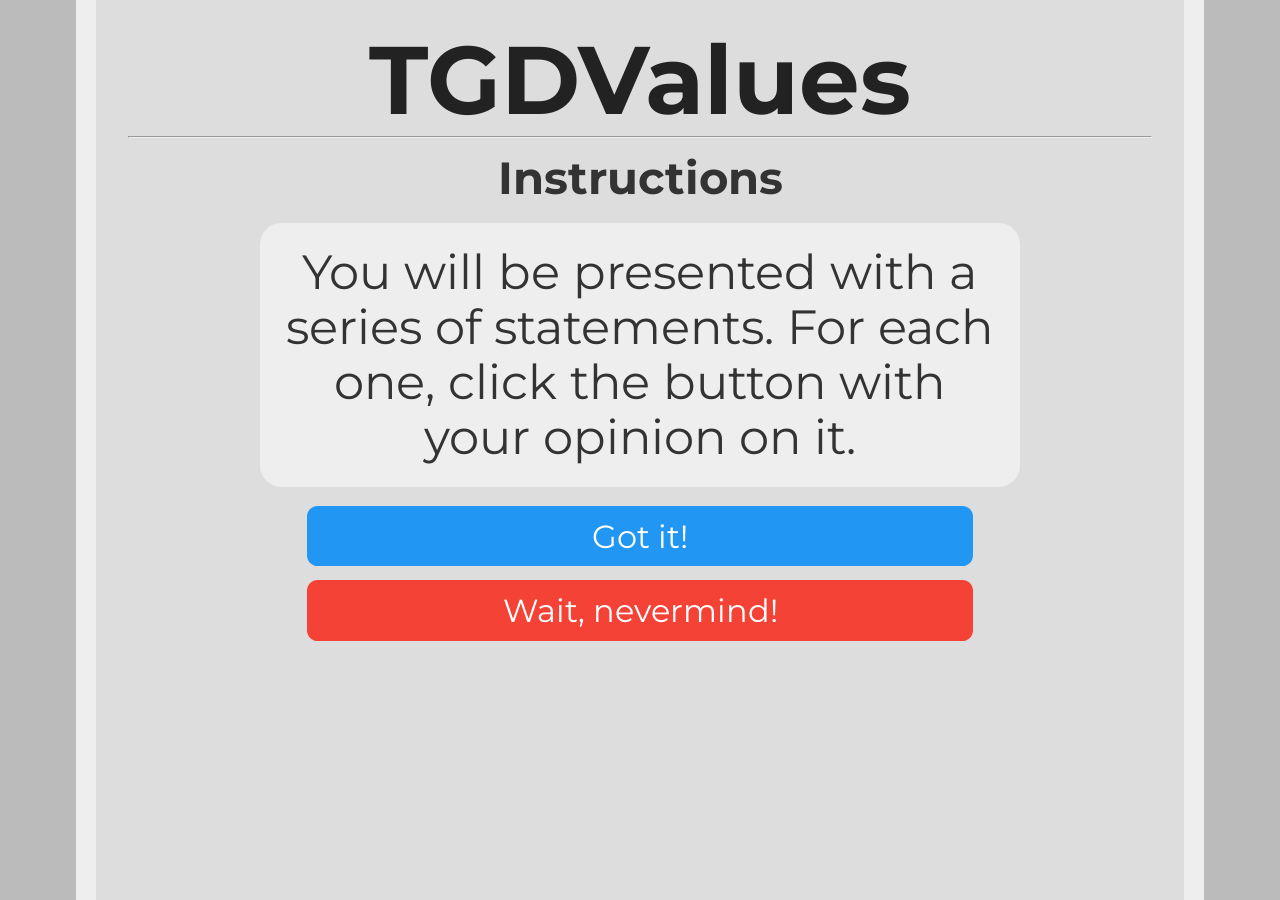
<file: instructions.html>
<head>
<link href="https://fonts.googleapis.com/css?family=Montserrat:300,400,700|Roboto:400,700" rel="stylesheet">
<link href='style.css' rel='stylesheet' type='text/css'>
<title>TGDValues Quiz</title>
<link rel="icon" type="x-icon" href="icon.png">
<link rel="shortcut icon" type="x-icon" href="icon.png">
<meta charset="utf-8">
<script async src="//pagead2.googlesyndication.com/pagead/js/adsbygoogle.js"></script>
<script>
  (adsbygoogle = window.adsbygoogle || []).push({
    google_ad_client: "ca-pub-6511426299019766",
    enable_page_level_ads: true
  });
</script>
</head>
<body>

<h1>TGDValues</h1>
<hr>
<h2 style="text-align:center;">Instructions</h2>
<p class="question">You will be presented with a series of statements. For each one, click the button with your opinion on it.</p>
<button class="button" onclick="location.href='quiz.html';">Got it!</button> <br>
<button class="button disagree" onclick="location.href='index.html';">Wait, nevermind!</button> <br>

<!-- Website visit statistics - no personal information is collected! -->
<script type="text/javascript">
var sc_project=11325211;
var sc_invisible=1;
var sc_security="fd9f0659";
var scJsHost = (("https:" == document.location.protocol) ?
"https://secure." : "http://www.");
document.write("<sc"+"ript type='text/javascript' src='" +
scJsHost+
"statcounter.com/counter/counter.js'></"+"script>");
</script>
<noscript><div class="statcounter"><a title="web stats"
href="http://statcounter.com/" target="_blank"><img
class="statcounter"
src="//c.statcounter.com/11325211/0/fd9f0659/1/" alt="web
stats"></a></div></noscript>
</body>
</file>
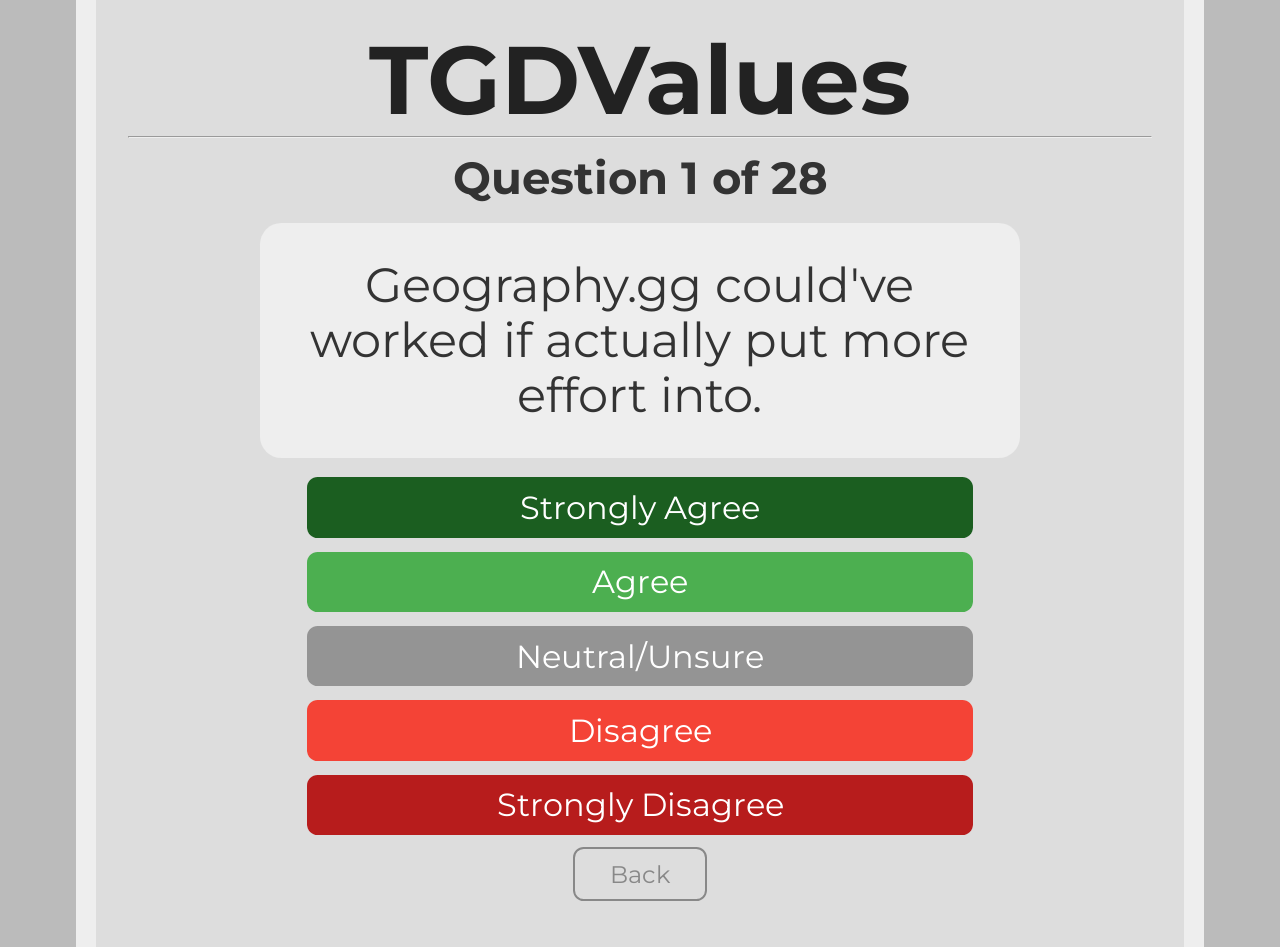
<file: quiz.html>
<head>
<link href="https://fonts.googleapis.com/css?family=Montserrat:300,400,700|Roboto:400,700" rel="stylesheet">
<link href='style.css' rel='stylesheet' type='text/css'>
<title>TGDValues Quiz</title>
<link rel="icon" type="x-icon" href="icon.png">
<link rel="shortcut icon" type="x-icon" href="icon.png">
<meta charset="utf-8">
<script async src="//pagead2.googlesyndication.com/pagead/js/adsbygoogle.js"></script>
<script>
  (adsbygoogle = window.adsbygoogle || []).push({
    google_ad_client: "ca-pub-6511426299019766",
    enable_page_level_ads: true
  });
</script>
</head>
<body>
<script type="application/javascript"
        src="questions.js">
</script>
<h1>TGDValues</h1>
<hr>
<h2 style="text-align:center;" id="question-number">Loading...</h2>
<p class="question" id="question-text"></p>
<button class="button stronglyAgree" onclick="next_question( 1.0)">Strongly Agree</button> <br>
<button class="button agree" onclick="next_question( 0.5)">Agree</button> <br>
<button class="button neutral" onclick="next_question( 0.0)">Neutral/Unsure</button> <br>
<button class="button disagree" onclick="next_question(-0.5)">Disagree</button> <br>
<button class="button stronglyDisagree" onclick="next_question(-1.0)">Strongly Disagree</button> <br>
<button class="small_button" onclick="prev_question()" id="back_button">Back</button>
<button class="small_button_off" id="back_button_off">Back</button><br>

<!-- Website visit statistics - no personal information is collected! -->
<script type="text/javascript">
var sc_project=11325211;
var sc_invisible=1;
var sc_security="fd9f0659";
var scJsHost = (("https:" == document.location.protocol) ?
"https://secure." : "http://www.");
document.write("<sc"+"ript type='text/javascript' src='" +
scJsHost+
"statcounter.com/counter/counter.js'></"+"script>");
</script>
<noscript><div class="statcounter"><a title="web stats"
href="http://statcounter.com/" target="_blank"><img
class="statcounter"
src="//c.statcounter.com/11325211/0/fd9f0659/1/" alt="web
stats"></a></div></noscript>

<!-- JavaScript for the test itself -->
<script>
    var max_mainplot, max_globalist, max_liberty, max_newgen; // Max possible scores
    max_mainplot = max_globalist = max_liberty = max_newgen = 0;
    let mainplot_array = new Array(questions.length);
    let globalist_array = new Array(questions.length);
    let liberty_array = new Array(questions.length);
    let newgen_array = new Array(questions.length);
    var qn = 0; // Question number
    init_question();
    for (var i = 0; i < questions.length; i++) {
        max_mainplot += Math.abs(questions[i].effect.mainplot)
        max_globalist += Math.abs(questions[i].effect.globalist)
        max_liberty += Math.abs(questions[i].effect.liberty)
        max_newgen += Math.abs(questions[i].effect.newgen)
    }
    function init_question() {
        document.getElementById("question-text").innerHTML = questions[qn].question;
        document.getElementById("question-number").innerHTML = "Question " + (qn + 1) + " of " + (questions.length);
        if (qn == 0) {
            document.getElementById("back_button").style.display = 'none';
            document.getElementById("back_button_off").style.display = 'block';
        } else {
            document.getElementById("back_button").style.display = 'block';
            document.getElementById("back_button_off").style.display = 'none';
        }

    }

    function next_question(mult) {
        mainplot_array[qn] = mult*questions[qn].effect.mainplot
        globalist_array[qn] = mult*questions[qn].effect.globalist
        liberty_array[qn] = mult*questions[qn].effect.liberty
        newgen_array[qn] = mult*questions[qn].effect.newgen
        qn++;
        if (qn < questions.length) {
            init_question();
        } else {
            results();
        }
    }

    function prev_question() {
        if (qn == 0) {
            return;
        }
        qn--;
        init_question();
    }

    function calc_score(score,max) {
        return (100*(max+score)/(2*max)).toFixed(1)
    }

    function results() {
        let final_mainplot = mainplot_array.reduce((a, b) => a + b, 0)
        let final_globalist = globalist_array.reduce((a, b) => a + b, 0)
        let final_liberty = liberty_array.reduce((a, b) => a + b, 0)
        let final_newgen = newgen_array.reduce((a, b) => a + b, 0)
        location.href = `results.html`
            + `?e=${calc_score(final_mainplot,max_mainplot)}`
            + `&d=${calc_score(final_globalist,max_globalist)}`
            + `&g=${calc_score(final_liberty,max_liberty)}`
            + `&s=${calc_score(final_newgen,max_newgen)}`
    }
</script>
</body>
</file>
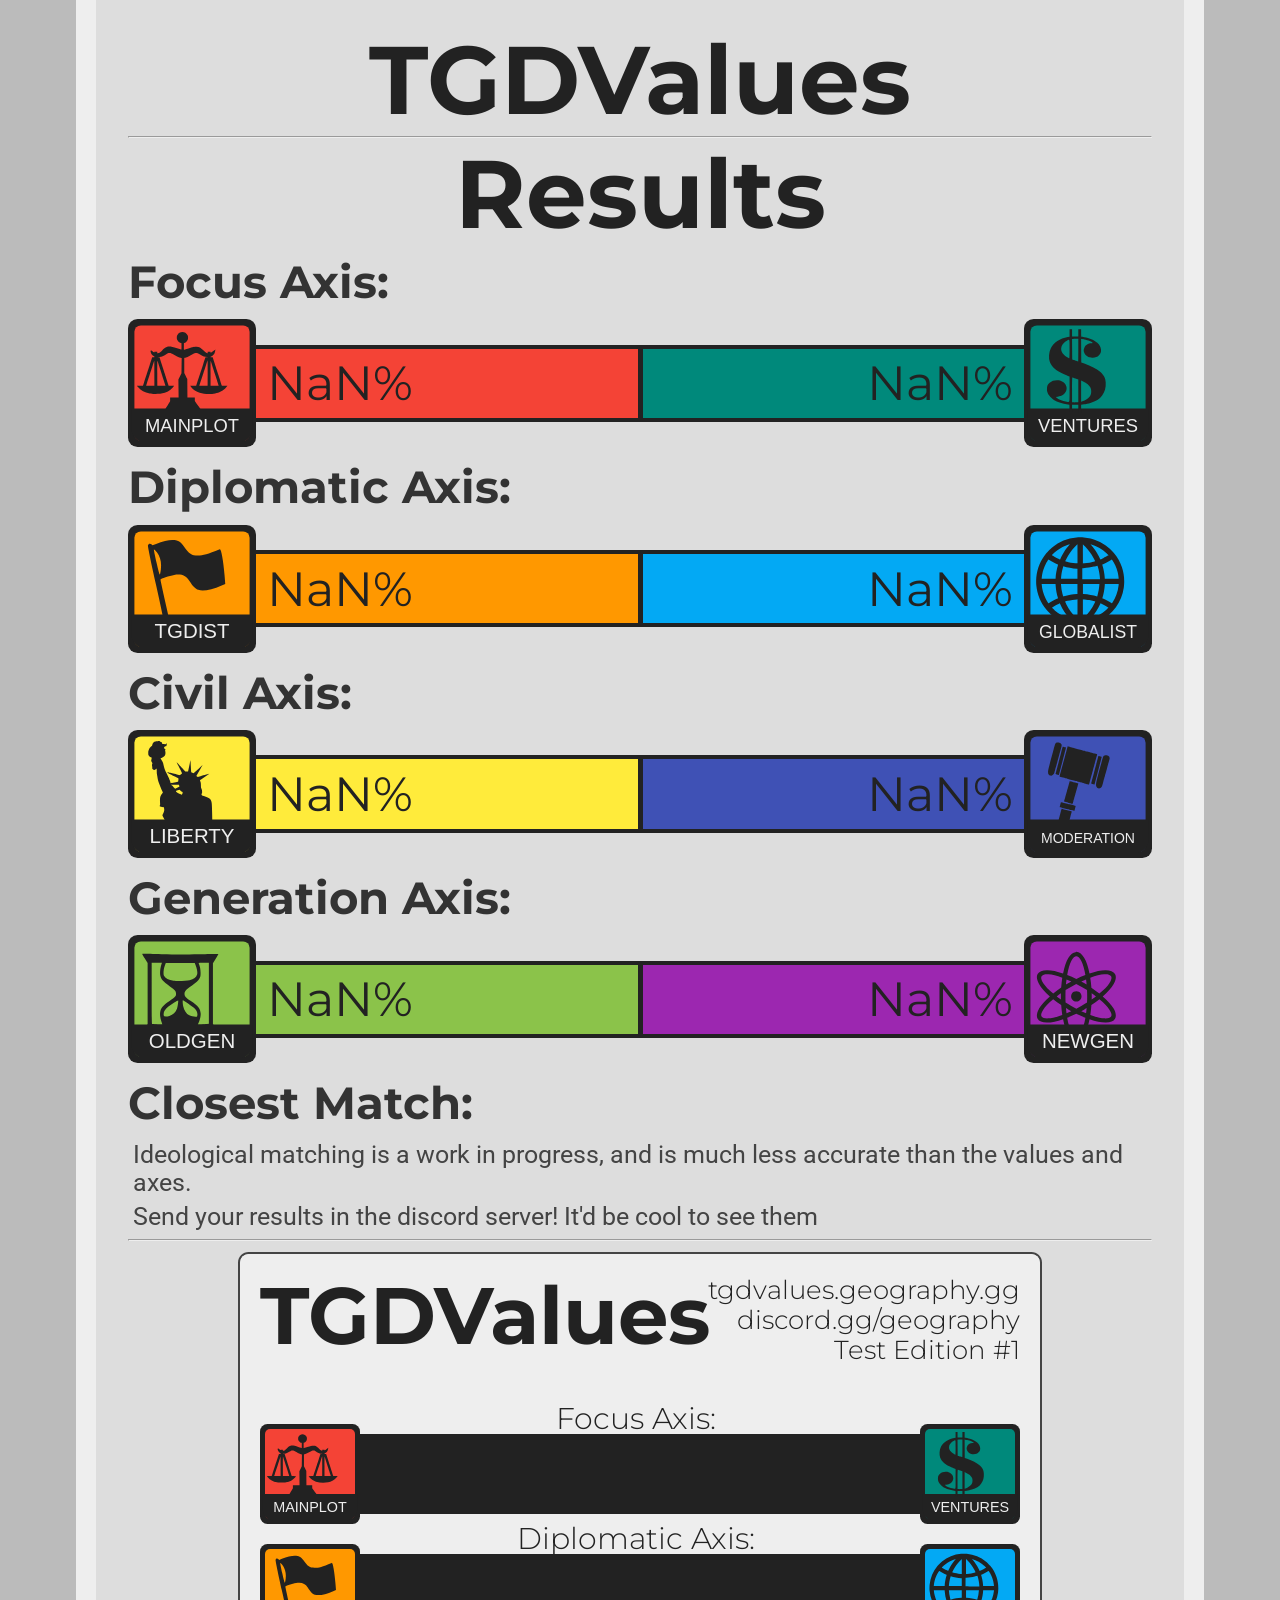
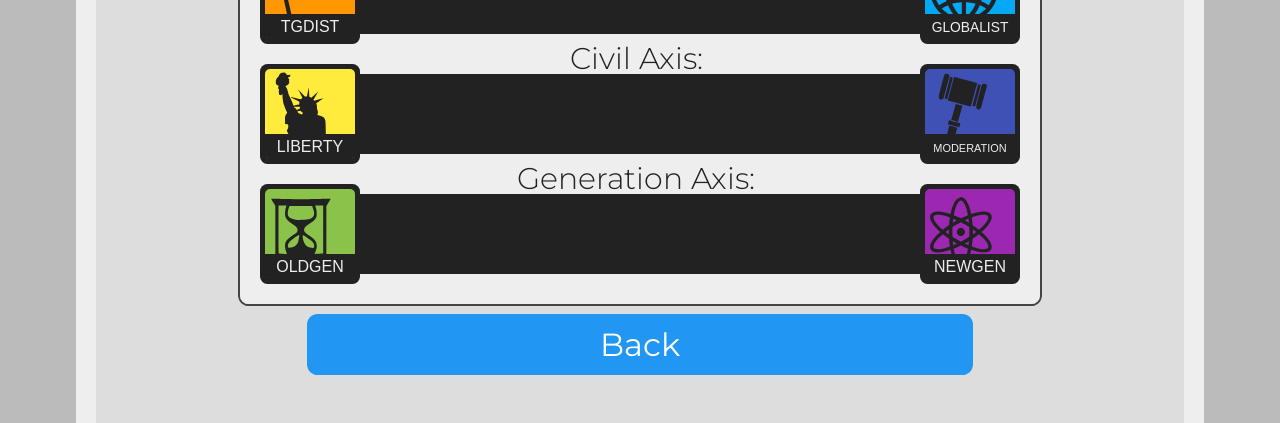
<file: results.html>
<head>
<link href="https://fonts.googleapis.com/css?family=Montserrat:300,400,700|Roboto:400,700" rel="stylesheet">
<link href='style.css' rel='stylesheet' type='text/css'>
<title>TGDValues Results</title>
<link rel="icon" type="x-icon" href="icon.png">
<link rel="shortcut icon" type="x-icon" href="icon.png">
<meta charset="utf-8">
<script>
  version = "Test Edition #1" //Remember to update this before making changes to the test itself!
</script>
</head>
<script type="application/javascript"
        src="ideologies.js">
</script>

<body>
<h1>TGDValues</h1>
<hr>

<h1>Results</h1>

<h2>Focus Axis: <span class="weight-300" id="focus-label"></span></h2>
<div class="axis">
    <img id="img-mainplot" src="value_images/mainplot.svg" height="128pt"/>
    <div class="bar mainplot" id="bar-mainplot"><div class="text-wrapper" id="mainplot"></div></div>
    <div class="bar ventures" id="bar-ventures"><div class="text-wrapper" id="ventures"></div></div>
    <img id="img-ventures" src="value_images/ventures.svg" height="128pt"/>
</div>
<h2>Diplomatic Axis: <span class="weight-300" id="diplomatic-label"></span></h2>
<div class="axis">
    <img id="img-tgdist" src="value_images/tgdist.svg" height="128pt"/>
    <div class="bar tgdist" id="bar-tgdist"><div class="text-wrapper" id="tgdist"></div></div>
    <div class="bar globalist" id="bar-globalist"><div class="text-wrapper" id="globalist"></div></div>
    <img id="img-globalist" src="value_images/globalist.svg" height="128pt"/>
</div>
<h2>Civil Axis: <span class="weight-300" id="civil-label"></span></h2>
<div class="axis">
    <img id="img-liberty" src="value_images/liberty.svg" height="128pt"/>
    <div class="bar liberty" id="bar-liberty"><div class="text-wrapper" id="liberty"></div></div>
    <div class="bar moderation" id="bar-moderation"><div class="text-wrapper" id="moderation"></div></div>
    <img id="img-moderation" src="value_images/moderation.svg" height="128pt"/>
</div>
<h2>Generation Axis: <span class="weight-300" id="generation-label"></span></h2>
<div class="axis">
    <img id="img-oldgen" src="value_images/oldgen.svg" height="128pt"/>
    <div class="bar oldgen" id="bar-oldgen"><div class="text-wrapper" id="oldgen"></div></div>
    <div class="bar newgen" id="bar-newgen"><div class="text-wrapper" id="newgen"></div></div>
    <img id="img-newgen" src="value_images/newgen.svg" height="128pt"/>
</div>
<h2>Closest Match: <span class="weight-300" id="ideology-label"></span></h2>
<p>Ideological matching is a work in progress, and is much less accurate than the values and axes.</p>
<p>Send your results in the discord server! It'd be cool to see them</p>
<hr/>
<img src="" id="banner">
<button class="button" onclick="location.href='index.html';">Back</button> <br>
<!-- Website visit statistics - no personal information is collected! -->
<script type="text/javascript">
var sc_project=11325211;
var sc_invisible=1;
var sc_security="fd9f0659";
var scJsHost = (("https:" == document.location.protocol) ?
"https://secure." : "http://www.");
document.write("<sc"+"ript type='text/javascript' src='" +
scJsHost+
"statcounter.com/counter/counter.js'></"+"script>");
</script>
<noscript><div class="statcounter"><a title="web stats"
href="http://statcounter.com/" target="_blank"><img
class="statcounter"
src="//c.statcounter.com/11325211/0/fd9f0659/1/" alt="web
stats"></a></div></noscript>
<script>
    function getQueryVariable(variable)
    {
           var query = window.location.search.substring(1)
           var vars = query.split("&")
           for (var i=0;i<vars.length;i++) {
                   var pair = vars[i].split("=")
                   if(pair[0] == variable) {return pair[1]}
           }
           return(NaN);
    }

    function setBarValue(name, value) {
        innerel = document.getElementById(name)
        outerel = document.getElementById("bar-" + name)
        outerel.style.width = (value + "%")
        innerel.innerHTML = (value + "%")
        if (innerel.offsetWidth + 20 > outerel.offsetWidth) {
            innerel.style.visibility = "hidden"
        }
    }

    focusArray = ["Extreme Mainplot","Strong Mainplot","Mainplot","Balanced","Ventures","Strong Ventures","Extreme Ventures"]
    diplomaticArray = ["Extreme Globalist","Strong Globalist","Globalist","Balanced","TGDist","Strong TGDist","Extreme TGDist"]
    civilArray = ["Extreme Liberty","Strong Liberty","Liberty","Balanced","Moderation","Strong Moderation","Extreme Moderation"]
    generationArray = ["Extreme Newgen","Strong Newgen","Newgen","Balanced","Oldgen","Strong Oldgen","Extreme Oldgen"]

    function setLabel(val,ary) {
        if (val > 100) { return "" } else
        if (val > 90) { return ary[0] } else
        if (val > 75) { return ary[1] } else
        if (val > 60) { return ary[2] } else
        if (val >= 40) { return ary[3] } else
        if (val >= 25) { return ary[4] } else
        if (val >= 10) { return ary[5] } else
        if (val >= 0) { return ary[6] } else
        	{return ""}
    }

    mainplot  = getQueryVariable("e")
    globalist     = getQueryVariable("d")
    liberty   = getQueryVariable("g")
    newgen  = getQueryVariable("s")
    ventures    = (100 - mainplot).toFixed(1)
    tgdist     = (100 - globalist   ).toFixed(1)
    moderation = (100 - liberty ).toFixed(1)
    oldgen = (100 - newgen).toFixed(1)

    setBarValue("mainplot", mainplot)
    setBarValue("ventures", ventures)
    setBarValue("globalist", globalist)
    setBarValue("tgdist", tgdist)
    setBarValue("liberty", liberty)
    setBarValue("moderation", moderation)
    setBarValue("newgen", newgen)
    setBarValue("oldgen", oldgen)

    document.getElementById("focus-label").innerHTML = setLabel(mainplot, focusArray)
    document.getElementById("diplomatic-label").innerHTML = setLabel(globalist, diplomaticArray)
    document.getElementById("civil-label").innerHTML = setLabel(liberty, civilArray)
    document.getElementById("generation-label").innerHTML = setLabel(newgen, generationArray)

    ideology = ""
    ideodist = Infinity
    for (var i = 0; i < ideologies.length; i++) {
        dist = 0
        dist += Math.pow(Math.abs(ideologies[i].stats.mainplot - mainplot), 2)
        dist += Math.pow(Math.abs(ideologies[i].stats.liberty - liberty), 2)
        dist += Math.pow(Math.abs(ideologies[i].stats.globalist - globalist), 1.73856063)
        dist += Math.pow(Math.abs(ideologies[i].stats.newgen - newgen), 1.73856063)
        if (dist < ideodist) {
            ideology = ideologies[i].name
            ideodist = dist
        }
    }
    document.getElementById("ideology-label").innerHTML = ideology

    function createImage(src, x, y, w, h) {
        img = new Image ()
        img.src = src
        img.onLoad = function() {
            ctx.drawImage(img, x, y, w, h)
        }
    }

    window.onload = function() {
        var c = document.createElement("canvas")
        var ctx = c.getContext("2d")
        c.width = 800;
        c.height = 650;
        ctx.fillStyle = "#EEEEEE"
        ctx.fillRect(0,0,800,650);

        img = document.getElementById("img-mainplot")
        ctx.drawImage(img, 20, 170, 100, 100);
        img = document.getElementById("img-ventures")
        ctx.drawImage(img, 680, 170, 100, 100)
        img = document.getElementById("img-tgdist")
        ctx.drawImage(img, 20, 290, 100, 100)
        img = document.getElementById("img-globalist")
        ctx.drawImage(img, 680, 290, 100, 100)
        img = document.getElementById("img-liberty")
        ctx.drawImage(img, 20, 410, 100, 100)
        img = document.getElementById("img-moderation")
        ctx.drawImage(img, 680, 410, 100, 100)
        img = document.getElementById("img-oldgen")
        ctx.drawImage(img, 20, 530, 100, 100)
        img = document.getElementById("img-newgen")
        ctx.drawImage(img, 680, 530, 100, 100)

        ctx.fillStyle="#222222"
        ctx.fillRect(120, 180, 560, 80)
        ctx.fillRect(120, 300, 560, 80)
        ctx.fillRect(120, 420, 560, 80)
        ctx.fillRect(120, 540, 560, 80)
        ctx.fillStyle="#f44336"
        ctx.fillRect(120, 184, 5.6*mainplot-2, 72)
        ctx.fillStyle="#00897b"
        ctx.fillRect(682-5.6*ventures, 184, 5.6*ventures-2, 72)
        ctx.fillStyle="#ff9800"
        ctx.fillRect(120, 304, 5.6*tgdist-2, 72)
        ctx.fillStyle="#03a9f4"
        ctx.fillRect(682-5.6*globalist, 304, 5.6*globalist-2, 72)
        ctx.fillStyle="#ffeb3b"
        ctx.fillRect(120, 424, 5.6*liberty-2, 72)
        ctx.fillStyle="#3f51b5"
        ctx.fillRect(682-5.6*moderation, 424, 5.6*moderation-2, 72)
        ctx.fillStyle="#8bc34a"
        ctx.fillRect(120, 544, 5.6*oldgen-2, 72)
        ctx.fillStyle="#9c27b0"
        ctx.fillRect(682-5.6*newgen, 544, 5.6*newgen-2, 72)
        ctx.fillStyle="#222222"
        ctx.font="700 80px Montserrat"
        ctx.textAlign="left"
        ctx.fillText("TGDValues", 20, 90)
        ctx.font="50px Montserrat"
        ctx.fillText(ideology, 20, 140)

        ctx.textAlign="left"
        if (mainplot  > 30) {ctx.fillText(mainplot + "%", 130, 237.5)}
        if (tgdist     > 30) {ctx.fillText(tgdist + "%", 130, 357.5)}
        if (liberty   > 30) {ctx.fillText(liberty + "%", 130, 477.5)}
        if (oldgen > 30) {ctx.fillText(oldgen + "%", 130, 597.5)}
        ctx.textAlign="right"
        if (ventures    > 30) {ctx.fillText(ventures + "%", 670, 237.5)}
        if (globalist     > 30) {ctx.fillText(globalist + "%", 670, 357.5)}
        if (moderation > 30) {ctx.fillText(moderation + "%", 670, 477.5)}
        if (newgen  > 30) {ctx.fillText(newgen + "%", 670, 597.5)}

        ctx.font="300 26px Montserrat"
        ctx.fillText("tgdvalues.geography.gg", 780, 45)
        ctx.fillText("discord.gg/geography", 780, 75)
        ctx.fillText(version, 780, 105)
        ctx.font="300 30px Montserrat"
        ctx.textAlign="center"
        ctx.fillText("Focus Axis: " + document.getElementById("focus-label").innerHTML, 400, 175)
        ctx.fillText("Diplomatic Axis: " + document.getElementById("diplomatic-label").innerHTML, 400, 295)
        ctx.fillText("Civil Axis: " + document.getElementById("civil-label").innerHTML, 400, 415)
        ctx.fillText("Generation Axis: " + document.getElementById("generation-label").innerHTML, 400, 535)

        document.getElementById("banner").src = c.toDataURL();
    }
    </script>
</body>
</file>
<file: style.css>
html {
    background-color: #bbbbbb;
    padding: 0px;
    scroll-behavior: smooth;
}
body {
    width: 80%;
    min-height: calc(100vh - 4em);
    margin: 0 auto;
    padding: 2em;
    background-color: #dddddd;
    border-color: #eeeeee;
    border-left-style: solid;
    border-right-style: solid;
    border-width: 20px;
}
p {
    color: #444444;
    font-family: 'Roboto', sans-serif;
    font-size: 18.5pt;
    line-height: 1.15;
    margin: 4pt;
}

p.value {
    margin-top: 22px;
    margin-bottom: 22px;
    text-indent: -16pt;
    margin-left: 20pt;
    font-size: 24pt;
    line-height: 2.11666656px;
    letter-spacing: 0.03em;
    font-family: 'Montserrat';
}

p.axis_name {
    margin-top: 50px;
    color: #333333;
    font-size: 19pt;
    font-family: 'Montserrat';
}
p.question {
    margin: 16pt auto;
    color: #333333;
    font-family: 'Montserrat', sans-serif;
    font-weight: normal;
    width: 70%;
    min-width: 500pt;
    min-height: 144pt;
    background-color: #eeeeee;
    padding: 16pt;
    border-radius: 16pt;
    font-size: 36pt;
    display: flex;
    justify-content: center;
    align-items: center;
    text-align: center;

}
h1 {
    color: #222222;
    font-family: 'Montserrat', sans-serif;
    font-size: 72pt;
    text-align: center;
    line-height: 72pt;
    margin-top: 0pt;
    margin-bottom: 0pt;
}
h2 {
    color: #333333;
    font-family: 'Montserrat', sans-serif;
    font-size: 34pt;
    line-height: 36pt;
    margin-top: 12pt;
    margin-bottom: 10pt;
}
li {
    font-size: 16pt;
    text-indent: 16pt;
}
a {
    font-family: inherit;
}
div.center {
    background-color: #eeeeee;
    font-family: 'Montserrat', sans-serif;
    border-radius: 8pt;
    padding: 6pt;
    color: white;
    width: 50%;
    min-width: 488pt;
    text-align: center;
    text-decoration: none;
    display: block;
    font-size: 24pt;
    margin: auto;
}
img.quadcolumn {
    width: 23.75%;
    transition: transform .3s;
}
img.quadcolumn:hover {
    transform: scale(1.05);
  }
div.quadcolumn {
    width: 23.75%;
}
div.axis_name {
    color: #333333;
    font-size: 19pt;
    font-family: 'Montserrat';
    display: inline-block;
    padding-bottom: 8.65pt;
}
.spacer {
    display: flex;
}
.spacer > div{
    margin-top: 10px;
    display: inline-block;
    *display: inline; /* For IE7 */
    text-align: center;
}
.button {
    background-color: #2196f3;
    font-family: 'Montserrat', sans-serif;
    border: none;
    border-radius: 8pt;
    color: white;
    padding: 8pt;
    width: 50%;
    min-width: 500pt;
    text-align: center;
    text-decoration: none;
    display: block;
    font-size: 24pt;
    margin: -2px auto;
    cursor: pointer;
}
.button:hover, .button:focus { background: #1687e0; }
.stronglyAgree { background: #1b5e20; }
.stronglyAgree:hover, .stronglyAgree:focus { background: #154a19; }
.agree { background: #4caf50; }
.agree:hover, .agree:focus { background: #29942e; }
.neutral { background: #949494; }
.neutral:hover, .neutral:focus { background: #656565; }
.disagree { background: #f44336; }
.disagree:hover, .disagree:focus { background: #d6271a; }
.stronglyDisagree { background: #b71c1c; }
.stronglyDisagree:hover, .stronglyDisagree:focus { background: #a00e0e; }

.small_button, .small_button_off {
    background-color: #333;
    font-family: 'Montserrat', sans-serif;
    border: none;
    border-radius: 8pt;
    color: white;
    padding: 8pt;
    width: 10%;
    min-width: 100pt;
    text-align: center;
    text-decoration: none;
    display: block;
    font-size: 18pt;
    margin: -2px auto;
    cursor: pointer;
}

.small_button:hover, .small_button:focus {
    background: #222;
}

.small_button_off {
    background-color: #ddd;
    color: #888;
    border: 2px solid #888;
    cursor: not-allowed;
    margin: -4px auto;
}
.arrow {
    width: 60%;
    height: auto;
}
div.explanation_blurb_left {
    vertical-align: top;
    width: 37%;
    margin-left: 1%;
    margin-right: 1%;
}
div.explanation_blurb_right {
    vertical-align: top;
    width: 37%;
    margin-left: 1%;
    margin-right: 1%;
}
div.explanation_axis {
    width: 20.9%;
    vertical-align: top;
}
div.axis {
    width: 100%;
    display: flex;
    align-items: center;
    justify-content: center;
}
div.bar {
    height: 36pt;
    line-height: 36pt;
    padding: 8pt;
    margin-top: 4pt;
    margin-bottom: 4pt;
    border-width: 4px;
    border-right-width: 1px;
    border-top-style: solid;
    border-bottom-style: solid;
    border-color: #222222;
    background-color: #eeeeee;
    display: block;
    width: 50%;
}
div.text-wrapper {
    font-family: 'Montserrat', sans-serif;
    font-size: 36pt;
    line-height: 36pt;
    color: #222222;
    display: inline-block;
}
div.mainplot {
    background-color: #f44336;
    text-align: left;
    border-right-style: solid;
}
div.ventures {
    background-color: #00897b;
    text-align: right;
    border-left-style: solid;
}
div.liberty {
    background-color: #ffeb3b;
    text-align: left;
    border-right-style: solid;
}
div.moderation {
    background-color: #3f51b5;
    text-align: right;
    border-left-style: solid;
}
div.globalist {
    background-color: #03a9f4;
    text-align: right;
    border-left-style: solid;
}
div.tgdist {
    background-color: #ff9800;
    text-align: left;
    border-right-style: solid;
}
div.newgen {
    background-color: #9c27b0;
    text-align: right;
    border-left-style: solid;
}
div.oldgen {
    background-color: #8bc34a;
    text-align: left;
    border-right-style: solid;
}
span.weight-300 {
    font-weight: 300;
}
.explanation_bg {
    background-color: #eeeeee;
    border-radius: 25px;
    margin-top: 15px;
}
#banner {
    border-color: #444444;
    border-style: solid;
    border-width: 2px;
    border-radius: 8pt;
    display: block;
    margin: 8pt;
    margin-left: auto;
    margin-right: auto;
}
</file>
